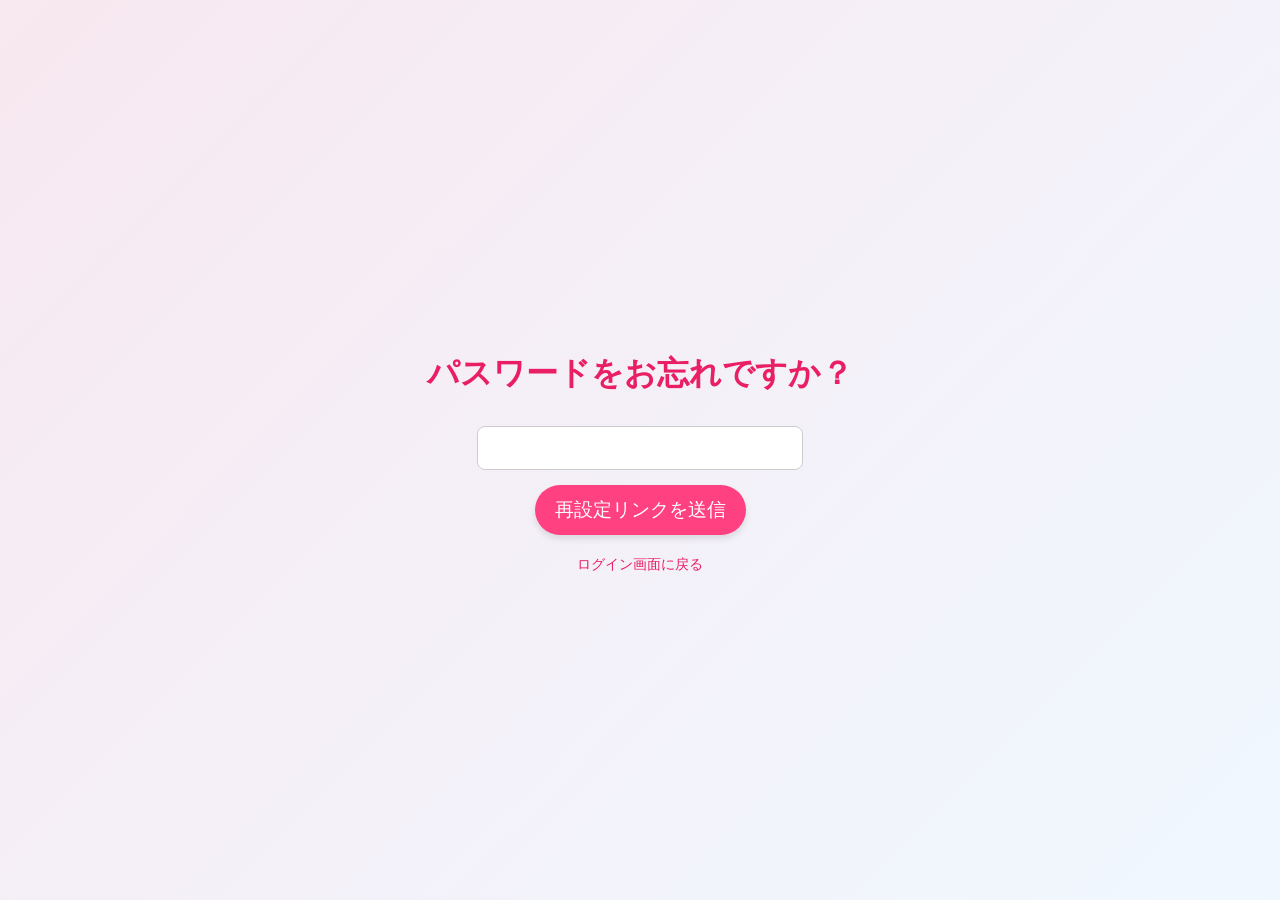
<file: src/main/resources/static/forgot-password.html>
<!DOCTYPE html>
<html lang="ja">
<head>
  <meta charset="UTF-8">
  <title>美女単 - パスワード再設定</title>
  <meta name="viewport" content="width=device-width, initial-scale=1.0">
  <style>
    body {
      margin: 0;
      padding: 0;
      background: linear-gradient(135deg, #f8e8f0, #f0f8ff);
      font-family: 'Arial', sans-serif;
      display: flex;
      justify-content: center;
      align-items: center;
      height: 100vh;
      flex-direction: column;
      text-align: center;
    }

    h2 {
      color: #e91e63;
      font-size: 2em;
      margin-bottom: 30px;
    }

    form {
      display: flex;
      flex-direction: column;
      align-items: center;
      gap: 15px;
      width: 300px;
    }

    input {
      padding: 12px;
      width: 100%;
      font-size: 1em;
      border-radius: 8px;
      border: 1px solid #ccc;
    }

    button {
      font-size: 1.2em;
      padding: 12px 20px;
      background-color: #ff4081;
      border: none;
      border-radius: 30px;
      color: white;
      cursor: pointer;
      box-shadow: 0 4px 6px rgba(0,0,0,0.1);
      transition: background-color 0.3s;
    }

    button:hover {
      background-color: #f50057;
    }

    .links {
      margin-top: 20px;
      font-size: 0.9em;
    }

    .links a {
      color: #e91e63;
      text-decoration: none;
    }

    .links a:hover {
      text-decoration: underline;
    }
  </style>
</head>
<body>

  <h2>パスワードをお忘れですか？</h2>

<form method="post" action="/user/forgot-password">
  <input type="email" name="email" required>
  <button type="submit">再設定リンクを送信</button>
</form>

  <div class="links">
    <a href="login.html">ログイン画面に戻る</a>
  </div>

</body>
</html>
</file>
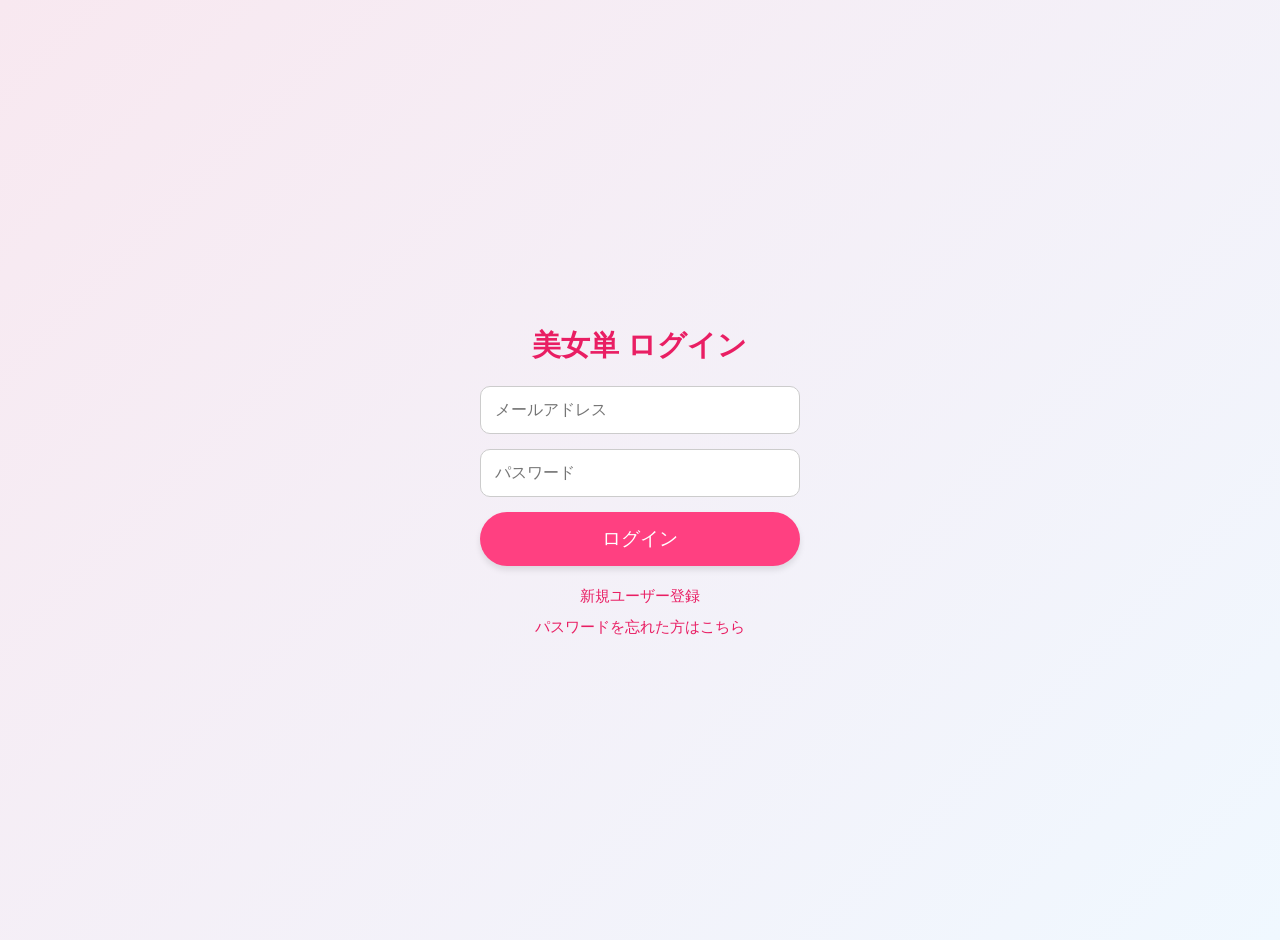
<file: src/main/resources/static/login.html>
<!DOCTYPE html>
<html lang="ja">
<head>
  <meta charset="UTF-8">
  <title>美女単 - ログイン</title>
  <meta name="viewport" content="width=device-width, initial-scale=1.0">
  <style>
    body { margin:0; padding:0; background:linear-gradient(135deg,#f8e8f0,#f0f8ff);
           font-family:'Arial',sans-serif; display:flex; justify-content:center;
           align-items:center; min-height:100vh; flex-direction:column; text-align:center; padding:20px; }
    h2 { color:#e91e63; font-size:1.8rem; margin-bottom:20px; }
    form { display:flex; flex-direction:column; align-items:stretch; gap:15px; width:100%; max-width:320px; }
    input { padding:14px; font-size:1rem; border-radius:10px; border:1px solid #ccc; box-sizing:border-box; }
    button { font-size:1.2rem; padding:14px; background-color:#ff4081; border:none; border-radius:30px;
             color:#fff; cursor:pointer; transition:background-color .3s; box-shadow:0 4px 6px rgba(0,0,0,.1); }
    button:hover { background-color:#f50057; }
    .links { margin-top:20px; font-size:.95rem; display:flex; flex-direction:column; gap:10px; }
    .links a { color:#e91e63; text-decoration:none; }
    .links a:hover { text-decoration:underline; }
    @media (max-width:480px) { body { padding:30px 15px; } h2 { font-size:1.6rem; } button { font-size:1rem; } }
  </style>
</head>
<body>

  <h2>美女単 ログイン</h2>

  <!-- JS無効時もサーバ側リダイレクトが効くように /login へ通常送信 -->
<!-- src/main/resources/static/login.html の <form> はこのまま -->
<form id="loginForm" method="post" action="/login" novalidate>
  <input type="email" name="email" placeholder="メールアドレス" autocomplete="username" required>
  <input type="password" name="password" placeholder="パスワード" autocomplete="current-password" required>
  <button type="submit" id="loginBtn">ログイン</button>
</form>

  <div class="links">
    <a href="register.html">新規ユーザー登録</a>
    <a href="forgot-password.html">パスワードを忘れた方はこちら</a>
  </div>

<script>
  function pickCSRFFromPageOrCookie() {
    const meta = document.querySelector('meta[name="csrf-token"]')?.content;
    if (meta) return { header: 'X-CSRF-Token', token: meta };
    const ck = document.cookie || '';
    const m1 = ck.match(/(?:^|;\s*)XSRF-TOKEN=([^;]+)/);
    if (m1) return { header: 'X-CSRF-TOKEN', token: decodeURIComponent(m1[1]) };
    const m2 = ck.match(/(?:^|;\s*)_csrf=([^;]+)/);
    if (m2) return { header: 'X-CSRF-Token', token: decodeURIComponent(m2[1]) };
    return null;
  }

  document.getElementById('loginForm').addEventListener('submit', async (e) => {
    e.preventDefault();

    const form = e.currentTarget;
    const btn  = document.getElementById('loginBtn');
    const email = form.email.value.trim();
    const password = form.password.value;

    if (!email || !password) { alert('メールアドレスとパスワードを入力してください'); return; }

    btn.disabled = true; btn.textContent = '送信中…';
    try {
      const headers = { 'Content-Type': 'application/x-www-form-urlencoded' };
      const csrf = pickCSRFFromPageOrCookie();
      if (csrf) headers[csrf.header] = csrf.token;

      const res = await fetch('/login', {
        method: 'POST',
        headers,
        body: new URLSearchParams({ email, password }),
        credentials: 'same-origin',
        redirect: 'follow'
      });

      // 1) サーバ側 302 をそのまま画面遷移
      if (res.redirected) { window.location.assign(res.url); return; }

      // 2) 念のため: セッション成立を /api/me で確認し、id で遷移
      if (res.ok || res.status === 204) {
      try {
        // res.redirected の分岐のあと（または OK/204 の直後）
        const meRes = await fetch('/api/me', { credentials: 'same-origin', cache: 'no-store' });
        if (meRes.ok) {
          const me = await meRes.json();
          if (me?.id) {
            localStorage.setItem('userId', String(me.id));
            location.assign(`/user.html?userId=${encodeURIComponent(me.id)}`);
            return;
          }
      }

      alert('ログインに失敗しました。メールまたはパスワードをご確認ください。');
    } catch (err) {
      console.error('login error:', err);
      // ネットワーク等で fetch できない時は通常のフォーム送信にフォールバック
      form.submit();
    } finally {
      btn.disabled = false; btn.textContent = 'ログイン';
    }
  });

  // クエリパラメータの通知
  (function(){
    const p = new URLSearchParams(location.search);
    if (p.get('reset') === 'success') alert('パスワード再設定リンクをメール送信しました！');
    else if (p.get('error') === 'notfound') alert('メールアドレスが見つかりませんでした。');
    else if (p.get('error')) alert('ログインに失敗しました');
  })();
</script>


</body>
</html>
</file>
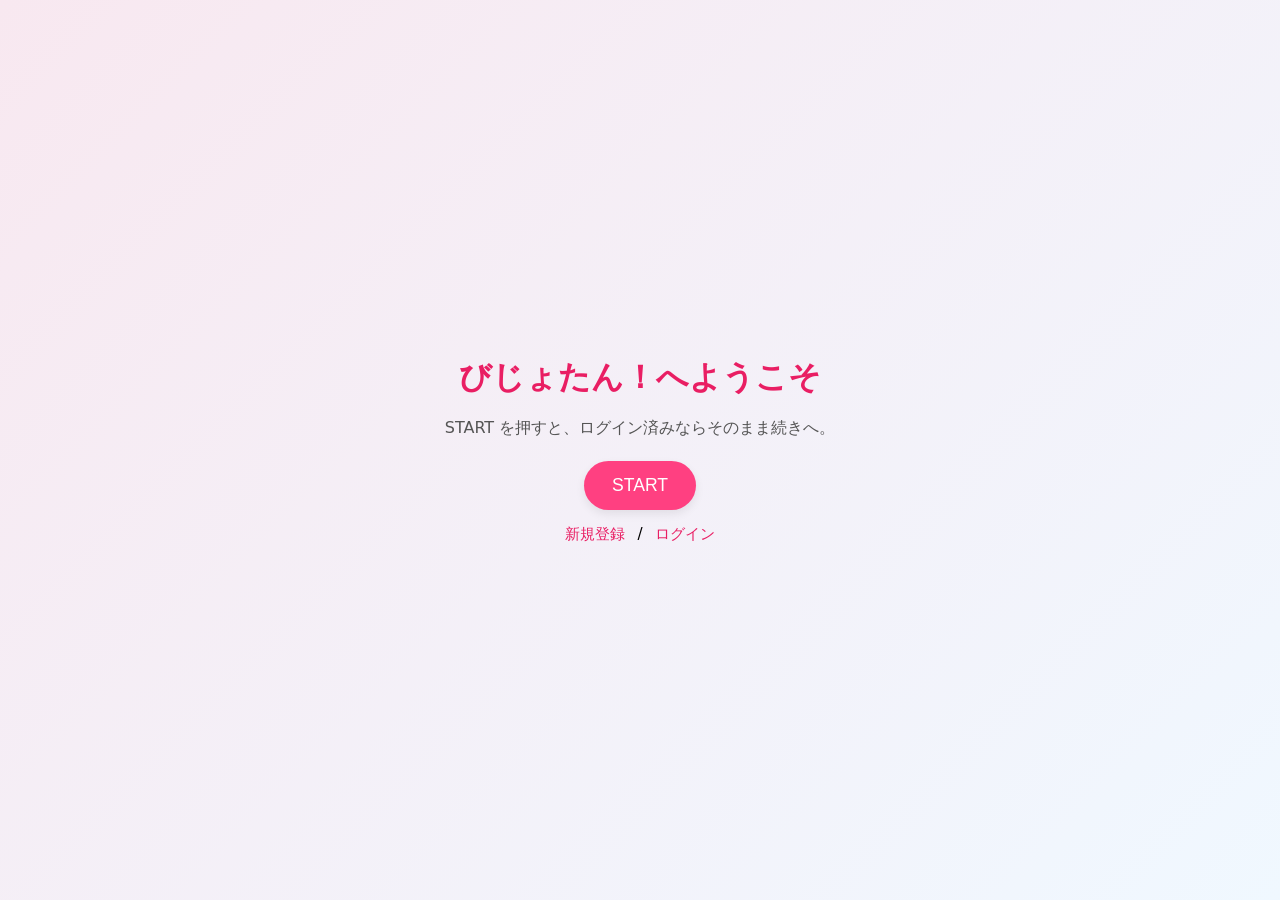
<file: src/main/resources/static/start.html>
<!DOCTYPE html>
<html lang="ja">
<head>
  <meta charset="UTF-8" />
  <meta name="viewport" content="width=device-width, initial-scale=1" />
  <title>美女単 - スタート</title>
  <style>
    body{margin:0;padding:0;min-height:100svh;display:grid;place-items:center;
         background:linear-gradient(135deg,#f8e8f0,#f0f8ff);font-family:system-ui,Arial,sans-serif}
    .wrap{text-align:center;padding:24px}
    h1{font-size:clamp(22px,5vw,32px);color:#e91e63;margin:0 0 18px}
    p{color:#555;margin:0 0 22px}
    button{font-size:1.1rem;padding:14px 28px;background:#ff4081;border:0;border-radius:9999px;
           color:#fff;cursor:pointer;box-shadow:0 4px 10px rgba(0,0,0,.08);transition:opacity .2s}
    button:disabled{opacity:.6;cursor:default}
    .links{margin-top:14px;font-size:.95rem}
    .links a{color:#e91e63;text-decoration:none;margin:0 8px}
    .links a:hover{text-decoration:underline}
  </style>
</head>
<body>
  <div class="wrap">
    <h1>びじょたん！へようこそ</h1>
    <p>START を押すと、ログイン済みならそのまま続きへ。</p>
    <button id="startBtn">START</button>
    <!-- セカンダリ導線（ワンタップ主義は崩さず、困った時用） -->
    <div class="links">
      <a href="/register.html">新規登録</a> /
      <a href="/login.html?from=start">ログイン</a>
    </div>
  </div>

  <script>
    // セッション確認 → userId を返す（なければ null）
    async function resolveUserId() {
      try {
        const res = await fetch('/api/me', {
          credentials: 'include',
          cache: 'no-store',
        });
        if (res.ok) {
          const me = await res.json().catch(() => null);
          if (me && (me.id ?? me.userId)) {
            const id = me.id ?? me.userId;
            localStorage.setItem('userId', String(id)); // 次回以降のフォールバック
            return id;
          }
        }
      } catch (_) {}
      // フォールバック：以前の userId が残っていれば使う（未ログイン時は意味なし）
      const ls = parseInt(localStorage.getItem('userId') || '', 10);
      return Number.isFinite(ls) ? ls : null;
    }

  async function startApp() {
  // 多重押下防止
  const btn = document.querySelector('button[onclick="startApp()"]');
  btn?.setAttribute('disabled', 'disabled');

  try {
    // まずサーバセッションを確認
    const r = await fetch('/api/me', { credentials: 'include', cache: 'no-store' });
    if (r.ok) {
      const me = await r.json().catch(() => ({}));
      if (me?.id) {
        localStorage.setItem('userId', String(me.id));   // ローカルにも保持
        location.assign(`/user.html?userId=${encodeURIComponent(me.id)}`);
        return;
      }
    }
    // セッションがなければログインへ
    location.assign('/login.html');
  } catch (_) {
    // 通信失敗時もログインへ
    location.assign('/login.html');
  }
}

    document.getElementById('startBtn').addEventListener('click', startApp);

    // 便利オプション：すでにセッションがあれば自動で user.html へ（ワンタップを飛ばす）
    // 使いたい場合は true に
    const AUTO_REDIRECT = false;
    if (AUTO_REDIRECT) {
      resolveUserId().then(id => { if (id) location.replace(`/user.html?userId=${id}`); });
    }
  </script>
</body>
</html>
</file>
